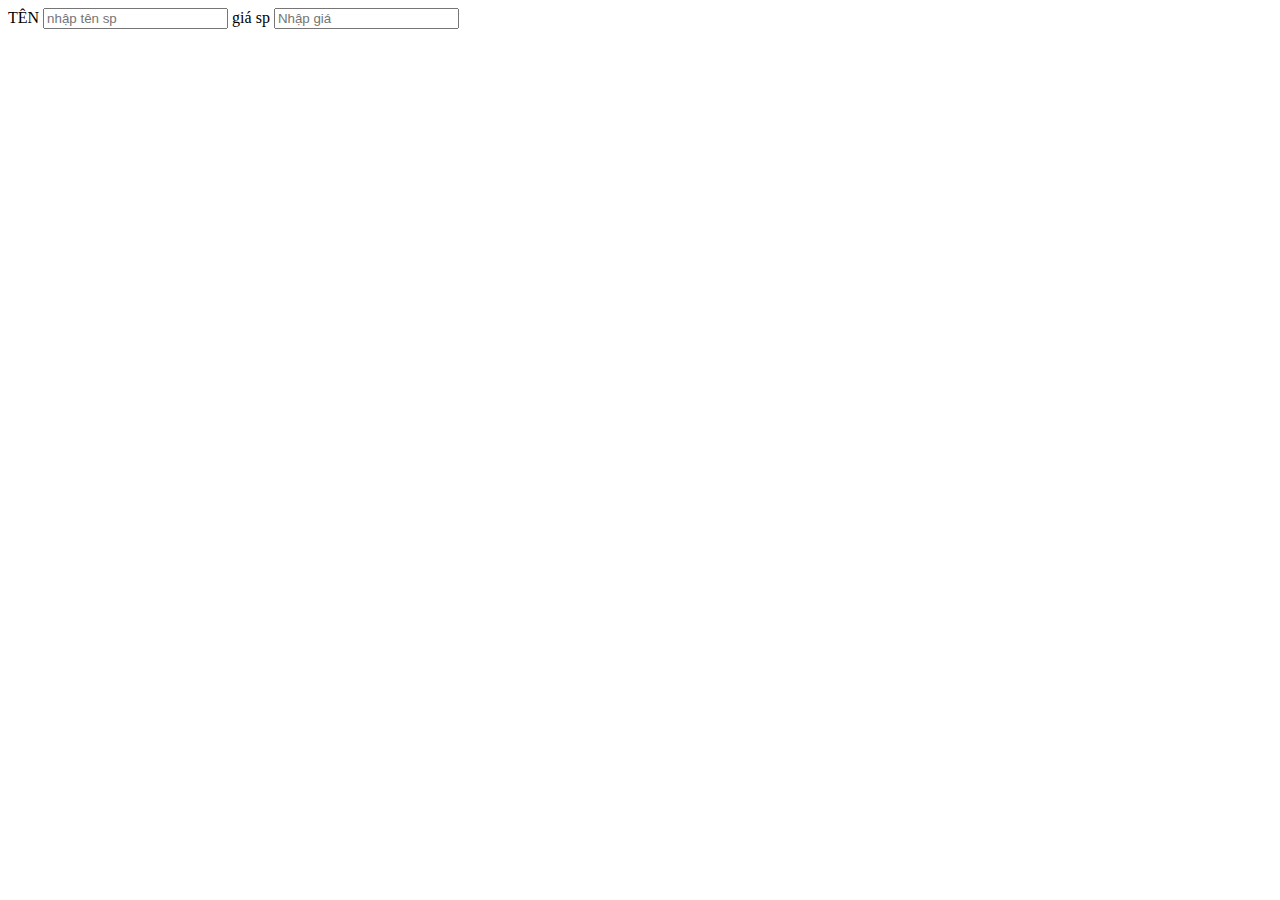
<file: tạo From/html/admi.html>
<!DOCTYPE html>
<html lang="en">
<head>
    <meta charset="UTF-8">
    <meta http-equiv="X-UA-Compatible" content="IE=edge">
    <meta name="viewport" content="width=device-width, initial-scale=1.0">
    <title>Document</title>
</head>
<body>
    <label for="">TÊN</label>
    <input type="text" placeholder="nhập tên sp">
    <label>giá sp</label>
    <input type="number" placeholder="Nhập giá">
    
</body>
</html>
</file>
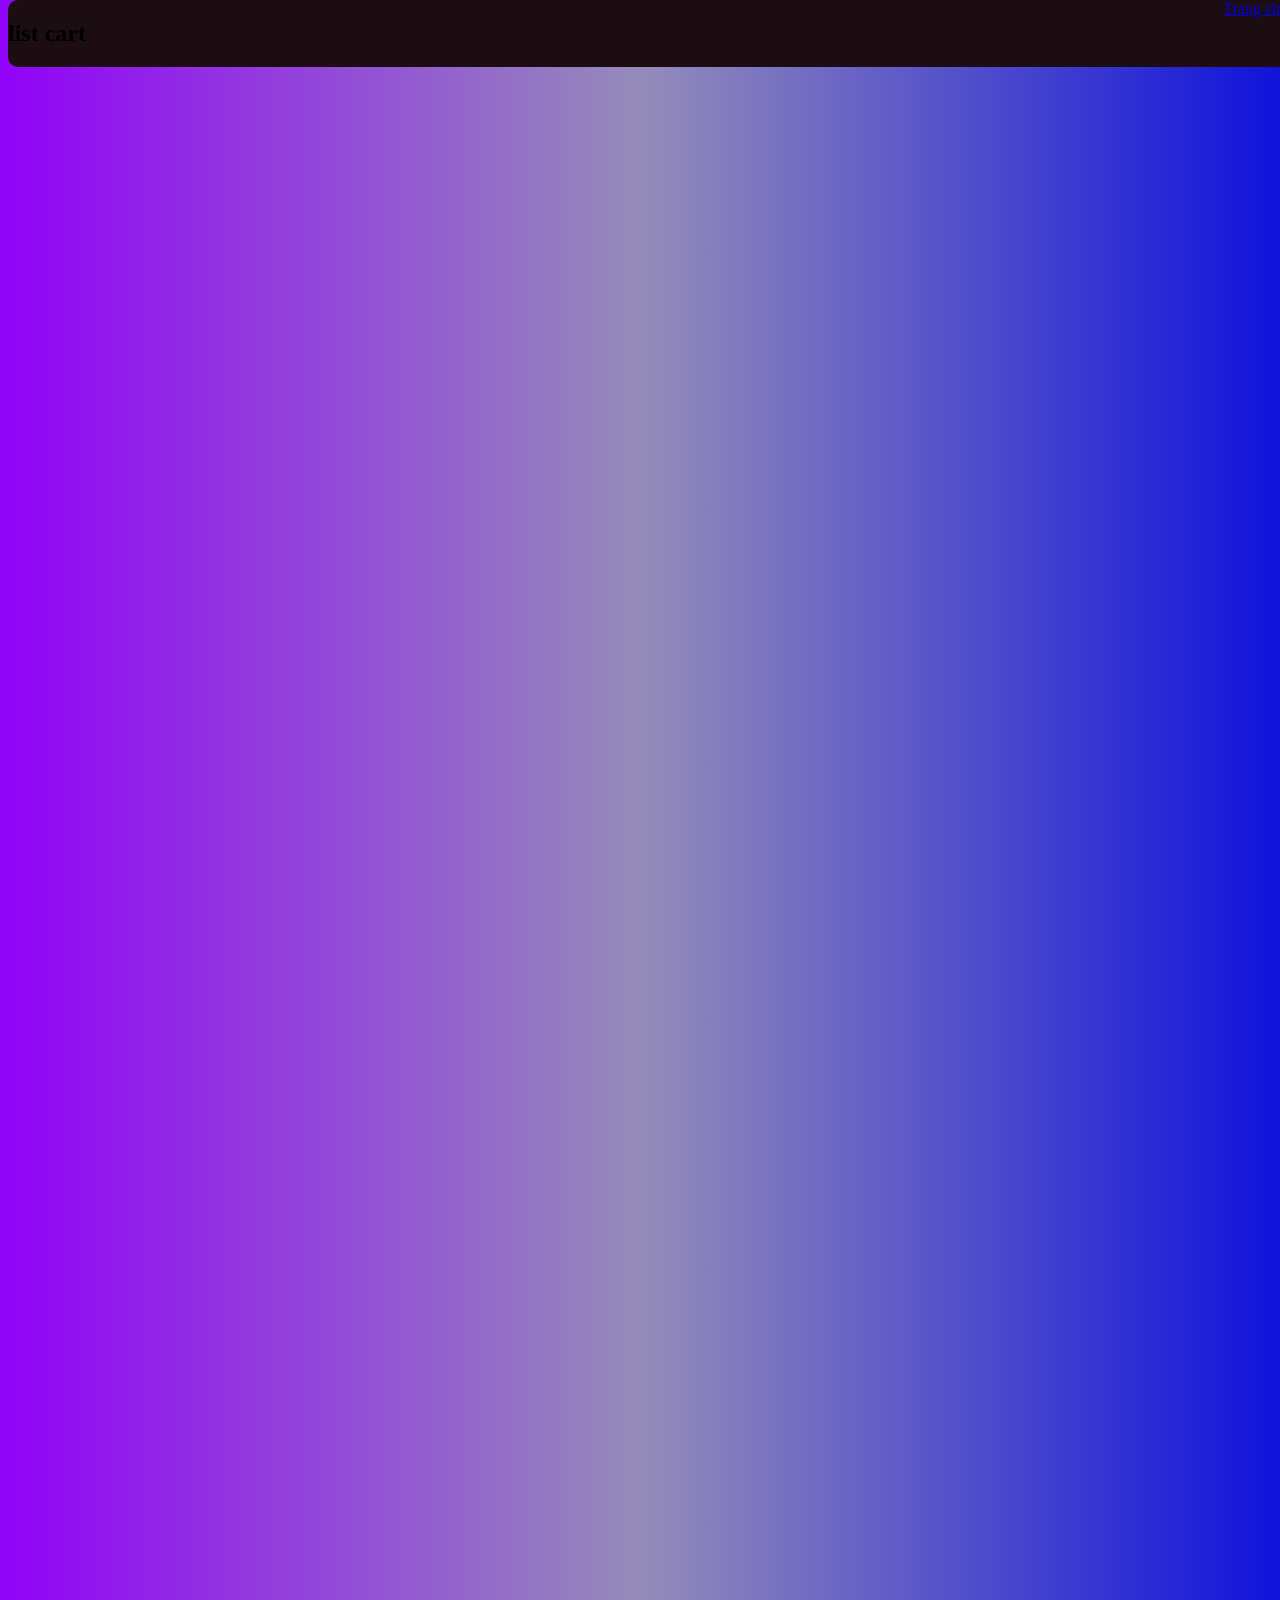
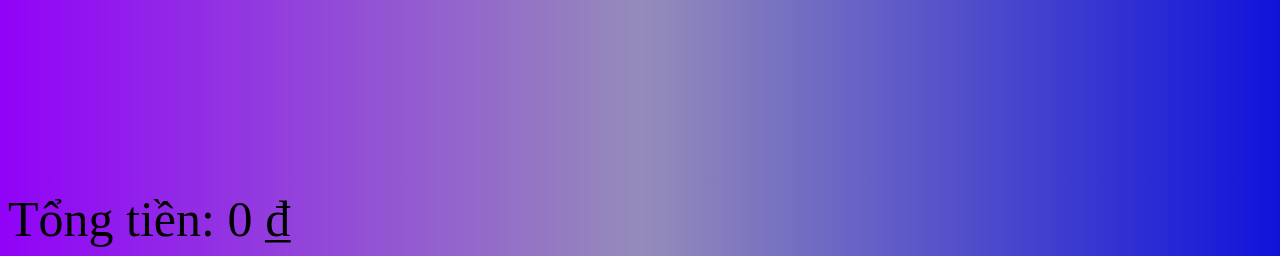
<file: tạo From/html/cart.html>
<!DOCTYPE html>
<html lang="en">
<head>
    <meta charset="UTF-8">
    <meta http-equiv="X-UA-Compatible" content="IE=edge">
    <meta name="viewport" content="width=device-width, initial-scale=1.0">
    <link rel="stylesheet" href="../style/shop.css">
    <link rel="stylesheet" href="https://cdnjs.cloudflare.com/ajax/libs/font-awesome/6.3.0/css/all.min.css">
    <title>Document</title>
    
</head>
<body>
    <header class="header">
    <h2> list cart </h2>
    <a href="../html/shop.html">Trang chủ</a>
</header>  
  <div class="product" id="product">
  </div>

  <div style="font-size: 50px;" id="total">
    Tổng tiền: <span id="money"> </span>
  </div>
  <script>
    const VND = new Intl.NumberFormat('vi-VN', {
        style: 'currency',
        currency: 'VND',
      });
      // console.log('Việt Nam đồng: ' + VND.format(price));
    function renderCart() {
      let total=0;
      let dataCart = JSON.parse(localStorage.getItem("listProductCart"));
      if (dataCart == null) {
        dataCart = [];
      }
      let result = "";
      for (let i = 0; i < dataCart.length; i++) {
        result +=
          `
                <div class="element">
                    <img class="image" src="${dataCart[i].img}" alt=" />
                    <p class="nameproduct"></p>
                    <span id="price" class="price" style="color: #1939bc">${dataCart[i].price*dataCart[i].sl} VNĐ/</span>
                    <div class="buyandsell">
                        <button onclick=downSoLuong(${dataCart[i].id})  class="sell">
                            <i class="fa-solid fa-minus"></i>
                        </button>
                        <span class="numbers" style="font-size: 25px">${dataCart[i].sl}</span>
                        <button onclick=upSoLuong(${dataCart[i].id}) class="buy"><i  class="fa-solid fa-plus"></i></button>
                    </div>
                 </div> 
                `
                total+= dataCart[i].price * dataCart[i].sl;
      }
      let resultMoney = VND.format(total);
      document.getElementById("product").innerHTML = result;
      document.getElementById("money").innerHTML = resultMoney;
    }
    renderCart();

    function upSoLuong(idProduct) {
      // console.log("111111id", id);
      let dataCart = JSON.parse(localStorage.getItem("listProductCart"));
      for (let i = 0; i < dataCart.length; i++) {
        if (dataCart[i].id == idProduct) {
          dataCart[i].sl = ++dataCart[i].sl;
          localStorage.setItem("listProductCart", JSON.stringify(dataCart));
          renderCart();
          break;
        }
      }
    }
    function downSoLuong(idProduct) {
      let dataCart = JSON.parse(localStorage.getItem("listProductCart"));
      for (let i = 0; i < dataCart.length; i++) {
        if (dataCart[i].id == idProduct) {
          if(dataCart[i].sl==1){
            let confirm1 =confirm("Bạn có muốn xoá sản phẩm khỏi giỏ hàng");
            if(confirm1){
              dataCart.splice(dataCart[i],1);
              localStorage.setItem("listProductCart", JSON.stringify(dataCart));
              renderCart();
              break;
            }else{
              return;
            }
          }
          dataCart[i].sl = --dataCart[i].sl;
          localStorage.setItem("listProductCart", JSON.stringify(dataCart));
          renderCart();
          break;
        }
      }
    }
  </script>
</body>
</html>
</file>
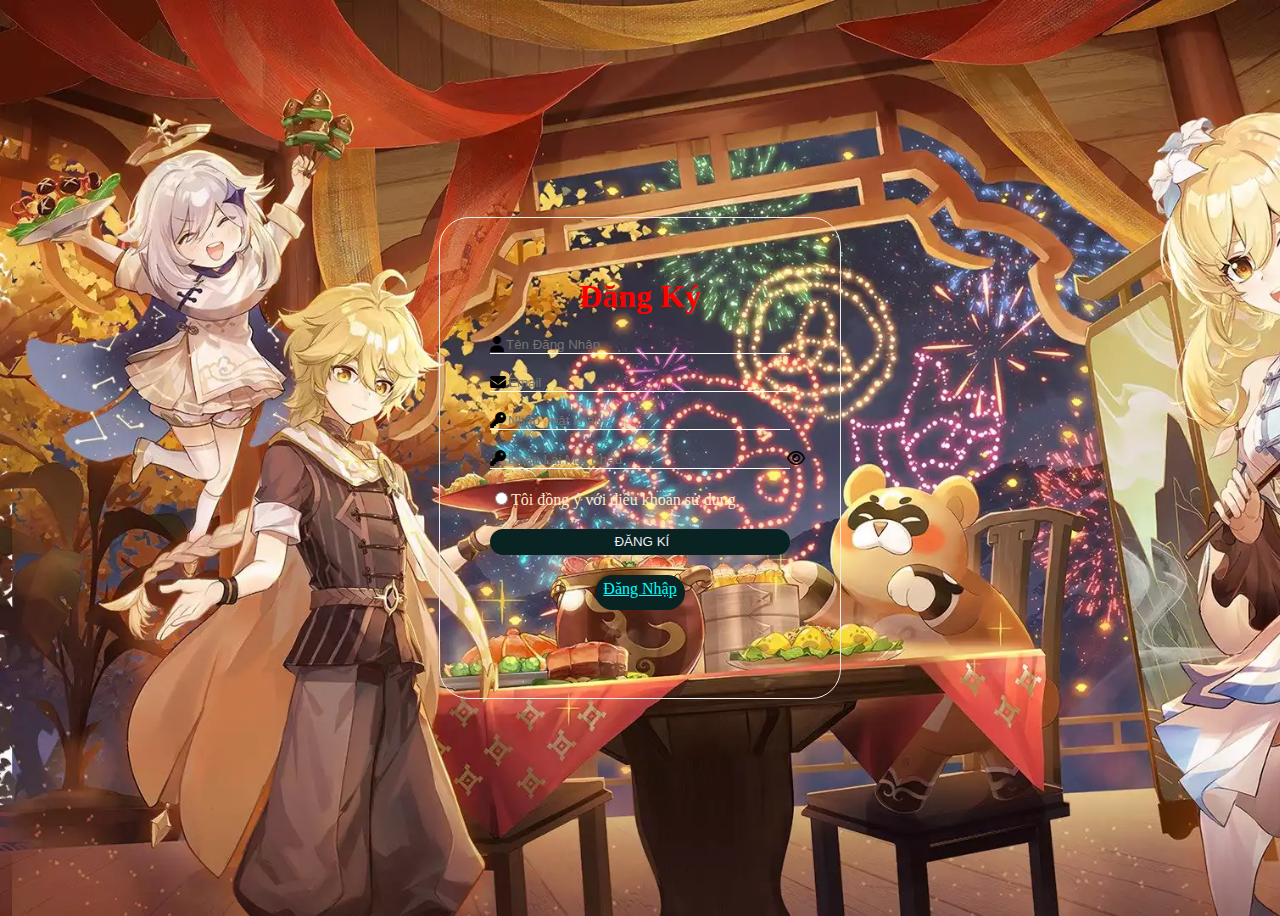
<file: tạo From/html/formdk.html>
<!DOCTYPE html>
<html lang="en">

<head>
    <meta charset="UTF-8">
    <meta http-equiv="X-UA-Compatible" content="IE=edge">
    <meta name="viewport" content="width=device-width, initial-scale=1.0">
    <link rel="stylesheet" href="../style/from.css">
    <link rel="stylesheet" href="https://cdnjs.cloudflare.com/ajax/libs/font-awesome/6.3.0/css/all.min.css">

    <title>Đăng nhập- Đăng ký</title>
</head>

<body>
    <div id="container">
        <form onsubmit="onregister" action="" id="Loginname">
            <h1 class="login" style="color: red;">Đăng Ký</h1>
            <div class="formlogin">
                <i class="fa-solid fa-user"></i>
                <input id="username" type="text" class="frominput" placeholder="Tên Đăng Nhập">
            </div>
            <div class="formlogin">
                <i class="fa-solid fa-envelope"></i>
                <input id="email" type="email" class="frominput" placeholder="Email">
            </div>
            <div class="formlogin">
                <i class="fa-solid fa-key"></i>
                <input id="passwordd" type="password" class="frominput" placeholder="Nhập  mật khẩu">
            </div>
            <div class="formlogin">
                <i class="fa-solid fa-key"></i>
                <input type="password" class="frominput" id="password" placeholder="Nhập Lại Mật Khẩu">
                <div id="eyes">
                    <i onclick="eyes()" id="eye" class="fa-regular fa-eye"></i>
                </div>
            </div>
            <div style="color: blanchedalmond;"><input name="gender" type="radio" value="" />Tôi đồng ý với điều khoản sử dụng</div>
            <input onclick="sigup()" type="submit"id="register" style="color: rgb(237, 235, 243);" value=" Đăng kí" class="formsumit">
            <div class="fromregister">
                <a href="./formdn.html" id="register" type="submit" value="Đăng Nhập" class="fromregister-dk"> Đăng
                    Nhập
            </div>
        </form>
    </div>
    <script src="../js/register.js">
       
    </script>
</body>


</html>
</file>
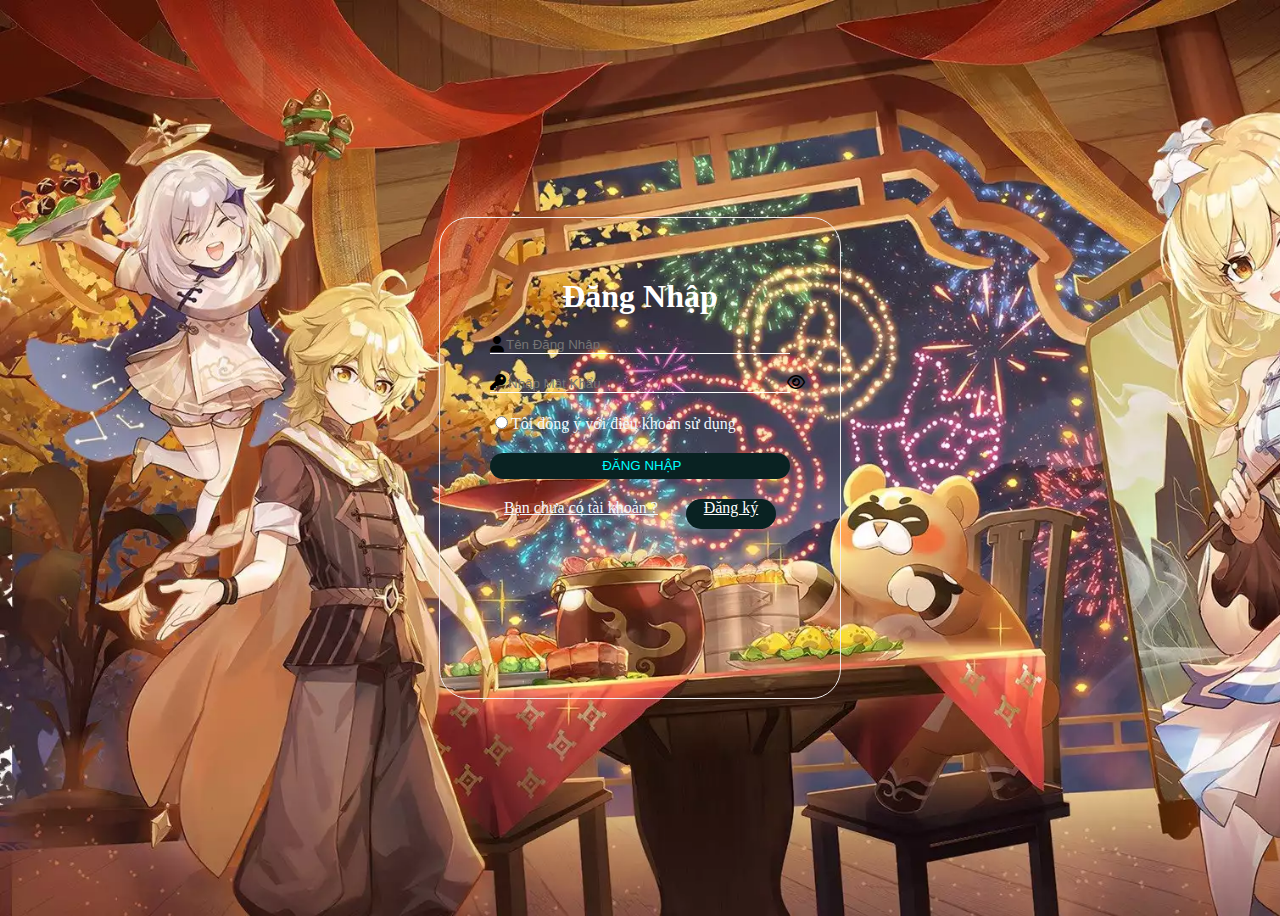
<file: tạo From/html/formdn.html>
<!DOCTYPE html>
<html lang="en">

<head>
    <meta charset="UTF-8">
    <meta http-equiv="X-UA-Compatible" content="IE=edge">
    <meta name="viewport" content="width=device-width, initial-scale=1.0">
    <link rel="stylesheet" href="../style/from.css">
    <link rel="stylesheet" href="https://cdnjs.cloudflare.com/ajax/libs/font-awesome/6.3.0/css/all.min.css">

    <title>Đăng Nhập - Đăng Ký</title>
</head>

<body>
    <div id="container">
            <ac action="" id="Loginname">
            <h1 class="login" >Đăng Nhập</h1>
            <div class="formlogin">
                <i class="fa-solid fa-user"></i>
                <input id="username" type="text" class="frominput" placeholder="Tên Đăng Nhập">
            </div>
            <div class="formlogin">
                <i class="fa-solid fa-key"></i>
                <input type="password" class="frominput" id="password" placeholder="Nhập Mật Khẩu">
                <div id="eyes">
                    <i onclick="eyes()" id="eye" class="fa-regular fa-eye"></i>
                </div>
            </div>
            <div style="color: aliceblue;"> <input name="gender" type="radio" value="" />Tôi đồng ý với điều khoản sử dụng</div>
            <input type="submit" value=" Đăng Nhập" class="formsumit" id="register">
            <div class="fromregister">
                <u style="color: aliceblue;">Bạn chưa có tài khoản ?</u>
                <a href="./formdk.html"  type="submit" value="Đăng Ký" class="fromregister-dk"> Đăng ký
            </div>
        </form>
    </div>
    <script src="../js/login.js"></script>
</body>


</html>
</file>
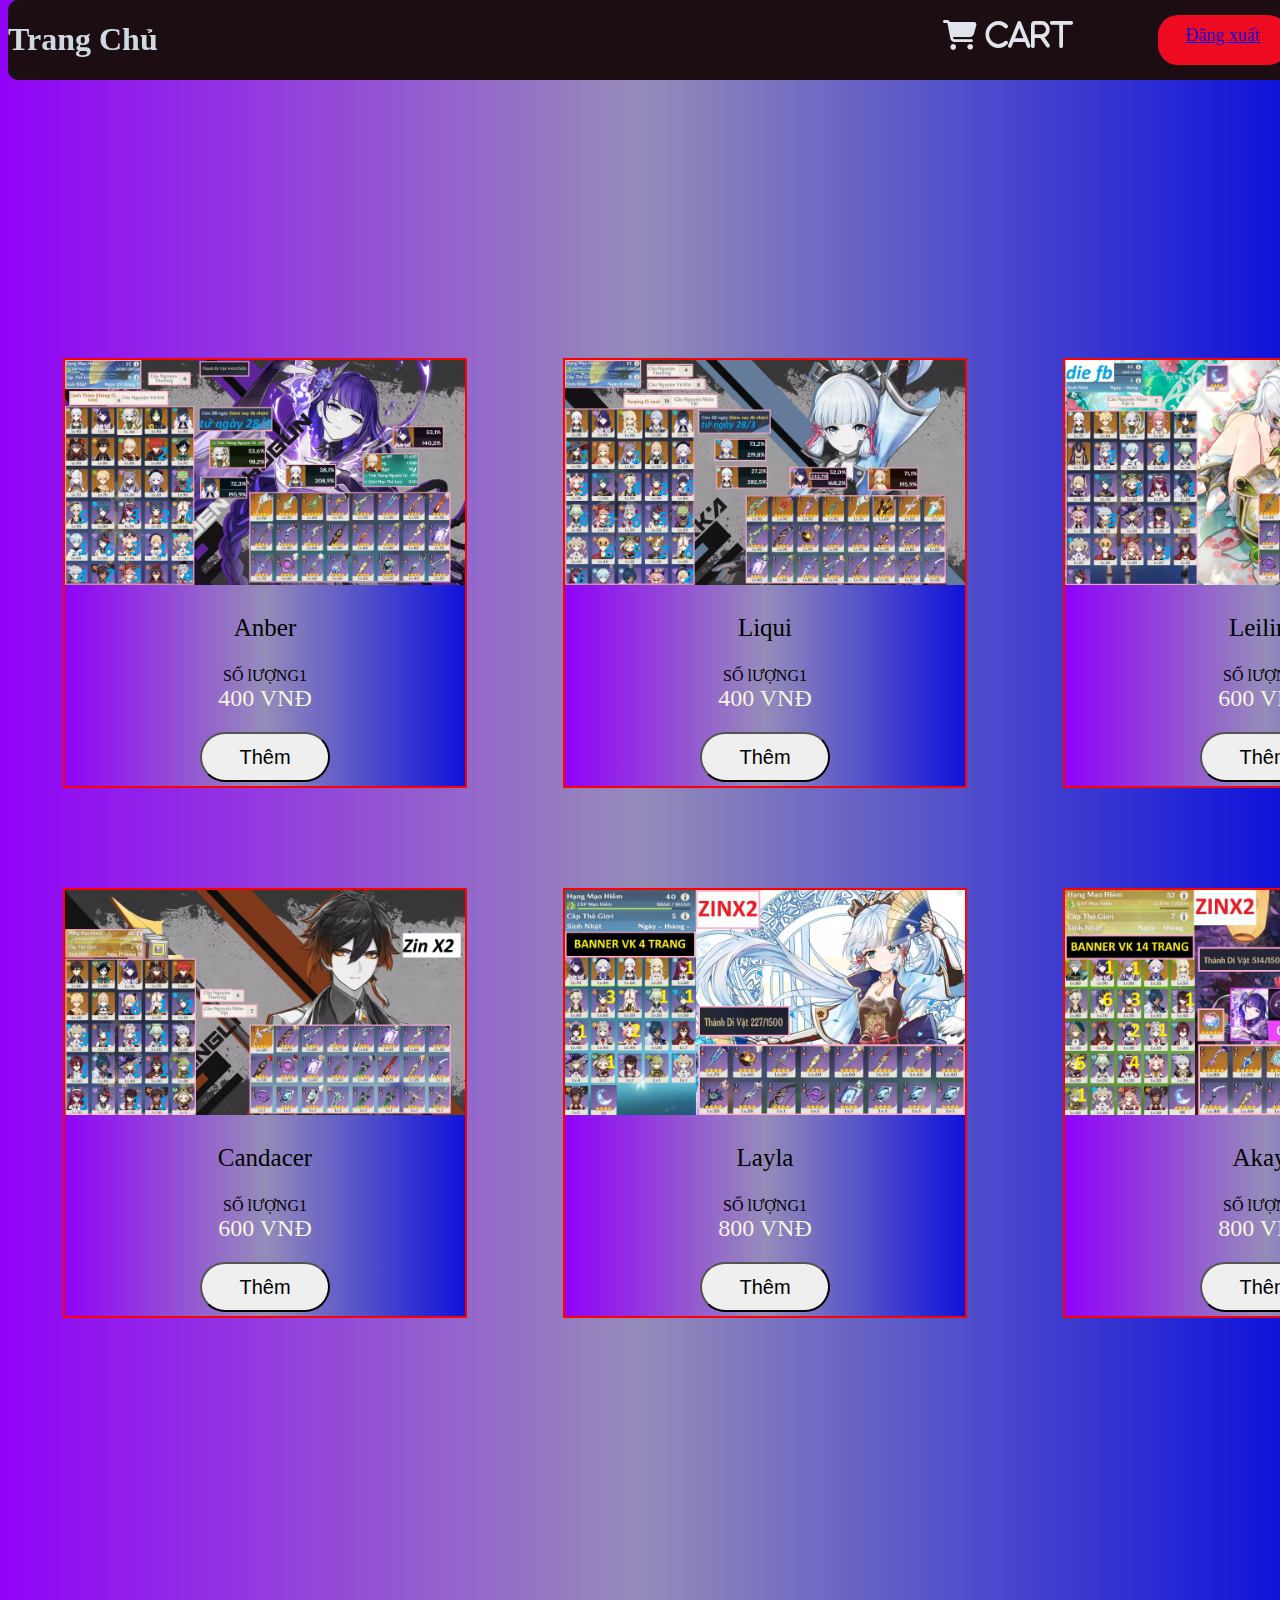
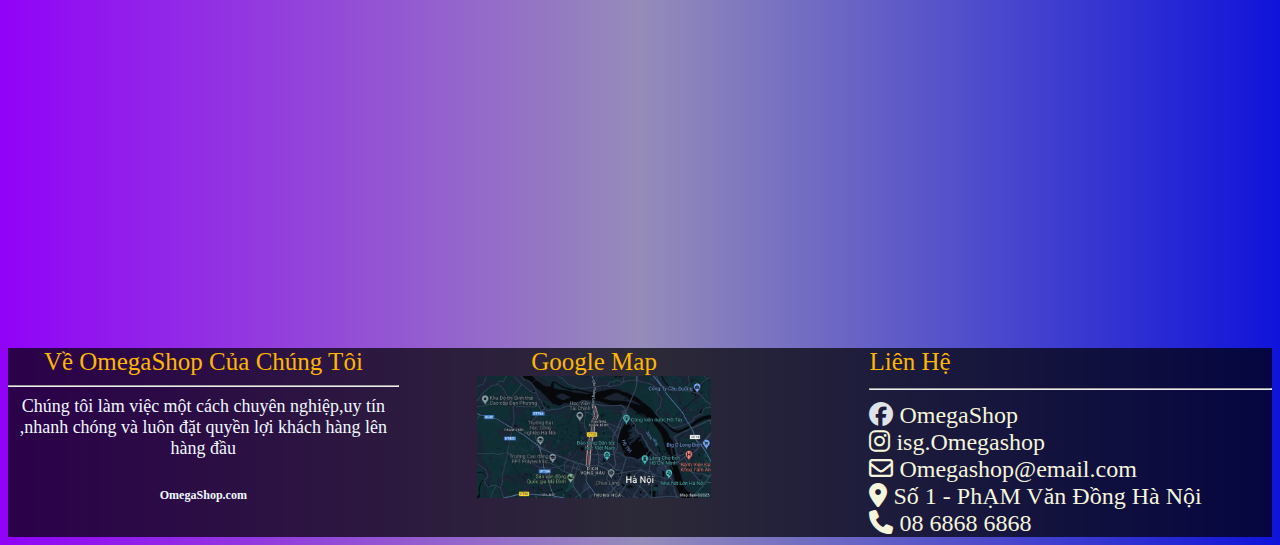
<file: tạo From/html/shop.html>
<!DOCTYPE html>
<html lang="en">

<head>
    <meta charset="UTF-8">
    <meta http-equiv="X-UA-Compatible" content="IE=edge">
    <meta name="viewport" content="width=device-width, initial-scale=1.0">
    <title>OmegaShop.com</title>
    <link rel="shortcut icon" href="../img/favicon (3).ico" type="container-image/x-icon">
    <link rel="stylesheet" href="../style/shop.css">
    <link rel="stylesheet" href="https://cdnjs.cloudflare.com/ajax/libs/font-awesome/6.3.0/css/all.min.css">
</head>

<body>
    <header>
        <div class="header">
            <h1 style="color: rgb(206, 217, 226);">Trang Chủ</h1>
            <a onclick="Cart" href="./cart.html"> <i id="cart" class="fa-solid fa-cart-shopping"
                    style="color: #e0e4ed;"> cart</i> </a>
            <a href="../index.html">
                <div class="logout">Đăng xuất</div>
            </a>
        </div>
    </header>
    <main>
        <h1
            style="text-align: center; color: rgb(13, 227, 45) ;font-family: 'Segoe UI', Tahoma, Geneva, Verdana, sans-serif;">
            Welcome to shop acc genshin</h1>
        <section>
            
            <div id="product">
                
            </div>
            <div id="cart"></div>
        </section>
        <footer>
            <div class="footer">
                <div class="footer-1">
                    <div class="footer-size">Về OmegaShop Của Chúng Tôi</div>
                    <hr class="css-hr">
                    <div>Chúng tôi làm việc một cách chuyên nghiệp,uy tín ,nhanh chóng
                        và luôn đặt quyền lợi khách hàng lên hàng đầu
                    </div>
                    <h6>OmegaShop.com</h6>
                </div>
                <div class="footer-2">
                    <div class="footer-size">Google Map</div>
                    <img style=" width: 60%; text-align: center;" src="../img/vitri.png">
                </div>
                <div class="footer-3">
                    <div class="footer-size">Liên Hệ</div>
                    <hr>
                    <div><i class="fa-brands fa-facebook" style="color: #dfe2e7;"></i> OmegaShop</div>
                    <div><i class="fa-brands fa-instagram"></i> isg.Omegashop</div>

                    <div><i class="fa-regular fa-envelope"></i> Omegashop@email.com</div>
                    <div><i class="fa-solid fa-location-dot"></i> Số 1 - PhẠM Văn Đồng Hà Nội</div>
                    <div><i class="fa-solid fa-phone"></i> 08 6868 6868</div>
                </div>
            </div>
        </footer>
        <script src="../js/shop.js"></script>
</body>

</html>
</file>
<file: tạo From/style/shop.css>
html{
    background-image: linear-gradient(-90deg, rgb(16, 19, 218), rgb(149, 140, 186), rgb(145, 2, 248));
}
.header{
    display: flex;
    justify-content: space-between;
    background-color: rgb(27, 13, 17);
 border-radius: 10px;
 position: fixed;
 top: 0;
 width: 100%;
margin-bottom:1000px;
}
.logout{
    background-color: rgb(238, 11, 33);
    text-align: center;
    width: 130px;
    height: 40px;
    border-radius: 20px;
    font-size:large;
   margin-top: 15px;
   padding-top: 10px;
}

.element{
    border: 2px solid red;
    width: 400px;
    background-image: linear-gradient(-90deg, rgb(16, 19, 218), rgb(149, 140, 186), rgb(145, 2, 248));
    text-align: center;
}
#product{
    display: grid;
    grid-template-columns: 400px 400px 400px ;
    grid-template-rows: 430px 430px 430px  ;
    gap: 100px;
    row-gap: 100px;
    margin-top: 300px;
    padding-left: 55px;
    
}
.nameproduct{
    text-align: center;
    font-size: 25px;
}
.price{
    font-size: x-large;
    color: beige;
    text-align: center;
}
.image{
    width: 100%;
}
.element button{
    width: 130px;
    font-size: 20px;
    height: 50px;
    margin-top: 20px;
    border-radius: 40px;
}
.element button:hover{
    background-color: brown;
}
.footer{
    text-align: center;
    background-color:rgb(0 0 0 / 70%);;
    margin-top: 70px;
   display: flex;
   margin-top: 100px;
}
.footer-1{
    width: 33%;
    color: aliceblue;
    font-size: 18px;
}
.footer-2{
    width: 33%;
}
.footer-3{
    width: 34%;
    text-align: left;
    padding-left: 80px;
    font-size: x-large;
    color: beige;
}
.footer-size{
    font-family: 'Times New Roman', Times, serif;
    font-size: 25px;
    color:#fdb603;
}
.css-hr{
    background-color: #fd0303;
}
.cart-2{
    background-color: #050000;
    font-size: x-large;
    height: 50px;
    padding-top: 20px;
}
.fa-solid fa-cart-shopping{
    font-size: 20px;
}
#cart{
    font-size: 30px;
    margin-top: 20px;
    margin-left: 700px;
}
</file>
<file: tạo From/style/from.css>
#container {
    display: flex;
    justify-content: center;
    align-items: center;
    min-height: 100vh;
}
#Loginname{
    background: transparent;
    height: 400px;
    width: 300px;
    padding: 40px 50px 40px;
    box-shadow: rgba(251, 16, 16, 0.8);
    border-radius: 30px;
    border: 1px solid rgb(241, 237, 237);
}
.login{
    text-align: center;
    color: linear-gradient(-90deg, rgb(206, 229, 244), rgb(154, 150, 219)); 
    margin-top: 20px; 
    color: #fff;
}
.formlogin{
    border-bottom: 1px solid #fff;
    margin-bottom: 20px;
    display: flex;
}

.frominput{
background:  transparent;
border: 0;
outline: 0;
color: rgb(245, 241, 244);
border-radius: 10px;
 
}
html{
    background: url(../img/backgroud1.webp);
    background-size: cover;
}
.formsumit{
    background: rgb(9, 34, 34);
    border: 1px solid salmon;
    color: rgb(219, 202, 199);
    width: 300px;
    text-transform: uppercase;
    padding: 6px 10px;
    transition: 0.25s ease-in-out;
    border-radius: 20px;
    margin-top: 20px;
font-family: Arial, Helvetica, sans-serif;}

.formsumit:hover{
   background: rgb(50, 19, 141);
}
.fromregister{
    display: flex;
    justify-content: space-around;
    margin-top: 20px;
}
.fromregister-dk{
    border-radius: 20px;
    background-color:rgb(9, 34, 34); ;
    width: 90px;
    height: 30px;
    color: #fff;
    transition: 0.25 ease-in-out;
    text-align: center;
}.fromregister-dk:hover{
    background: blue;
}
#eyes{
    padding-left:100px
}
#register{
    text-align: center;
    padding-top: 5px;
    color: aqua;
    border: none;
}
</file>
